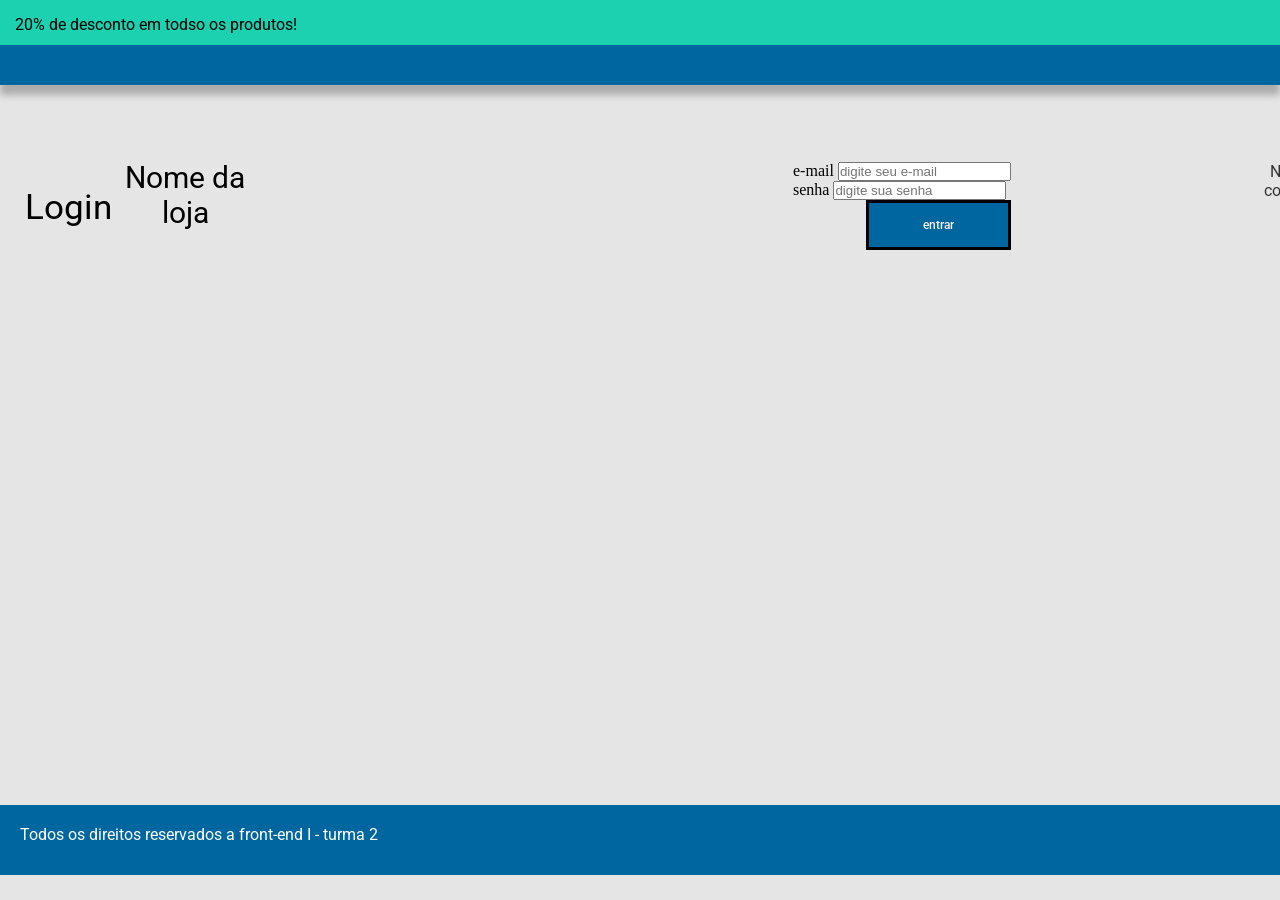
<file: index.html>
<!DOCTYPE html>
<html lang="pt-br">
  <head>
    <meta charset="UTF-8" />
    <meta http-equiv="X-UA-Compatible" content="IE=edge" />
    <meta name="viewport" content="width=device-width, initial-scale=1.0" />
    <link rel="stylesheet" href="style.css" />
    <title>Login</title>
  </head>
  <body>
    <header>
      <div class="caixa-descontos">20% de desconto em todso os produtos!</div>

      <h2>Nome da loja</h2>
    </header>

    

    <section class="form">
      <h1>Login</h1>
     
      <form action="">
        <label for="email">e-mail</label>

        <input type="email" name="email" id="email" placeholder="digite seu e-mail"/>

        <label for="password">senha</label>
        <input name="password" id="password" placeholder="digite sua senha"/>
        
        <div>
            <button type="submit" name="enviar">entrar</button>
        </div>

      </form>
      <p>Não possui uma conta? <a href="#">Registre-se</a></p>
    </section>

    <footer>Todos os direitos reservados a front-end I - turma 2</footer>
  </body>
</html>
</file>
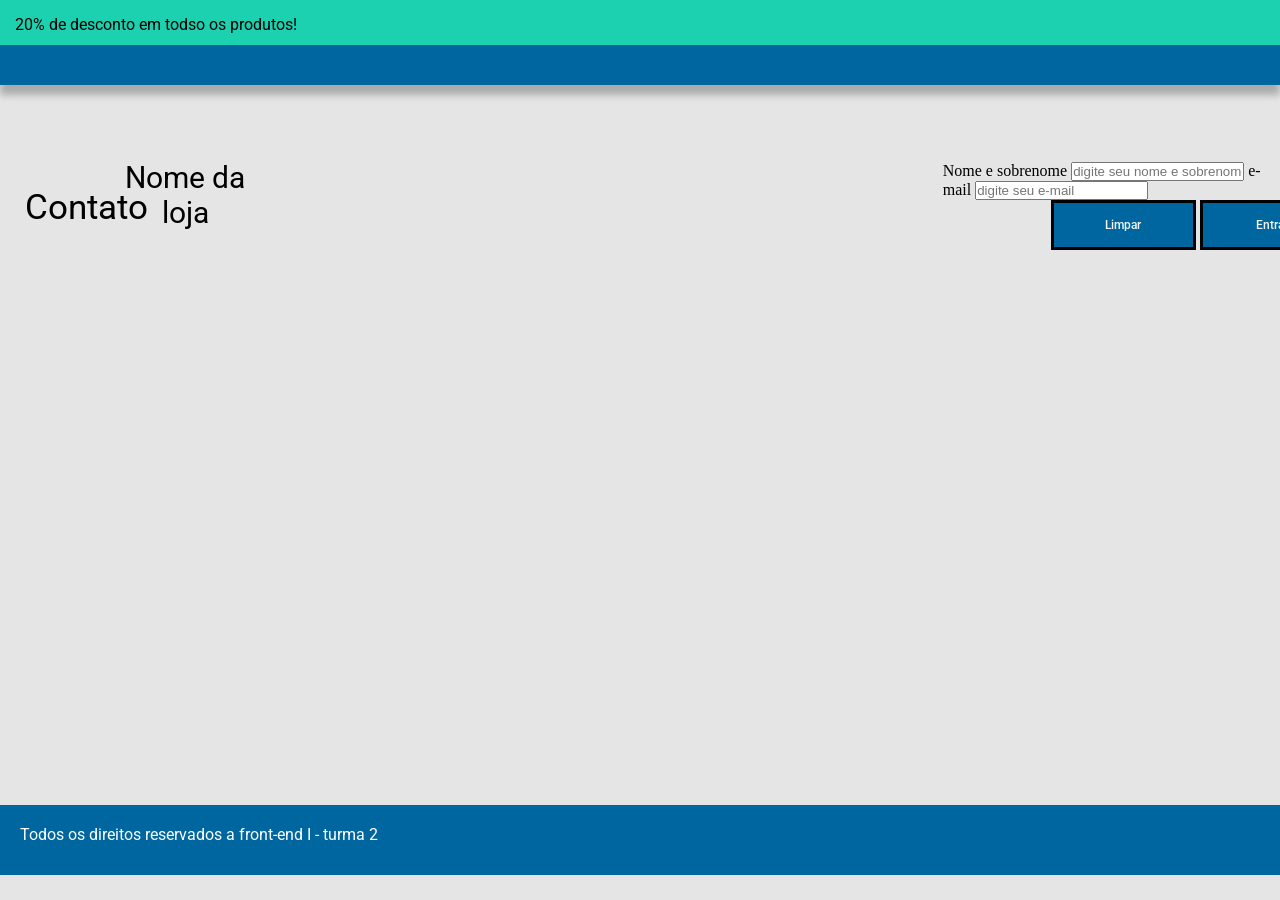
<file: contato.html>
<!DOCTYPE html>
<html lang="pt-br">
  <head>
    <meta charset="UTF-8" />
    <meta http-equiv="X-UA-Compatible" content="IE=edge" />
    <meta name="viewport" content="width=device-width, initial-scale=1.0" />
    <link rel="stylesheet" href="style.css" />
    <title>Contato</title>
  </head>
  <body>
    <header>
      <div class="caixa-descontos">20% de desconto em todso os produtos!</div>

      <h2>Nome da loja</h2>
    </header>

    

    <section class="form">
      
      <h1>Contato</h1>
     
      <form action="">
        <label for="nome">Nome e sobrenome</label>
        <input type="text" name="nome" id="nome" placeholder="digite seu nome e sobrenome"/>

        <label for="email">e-mail</label>
        <input type="email" name="email" id="email" placeholder="digite seu e-mail"/>


         
      </select>
        
        <div>
            <button type="reset" name="resetar">Limpar</button>

            <button type="submit" name="enviar">Entrar</button>
        </div>

      </form>
     
    </section>

    <footer>Todos os direitos reservados a front-end I - turma 2</footer>
  </body>
</html>
</file>
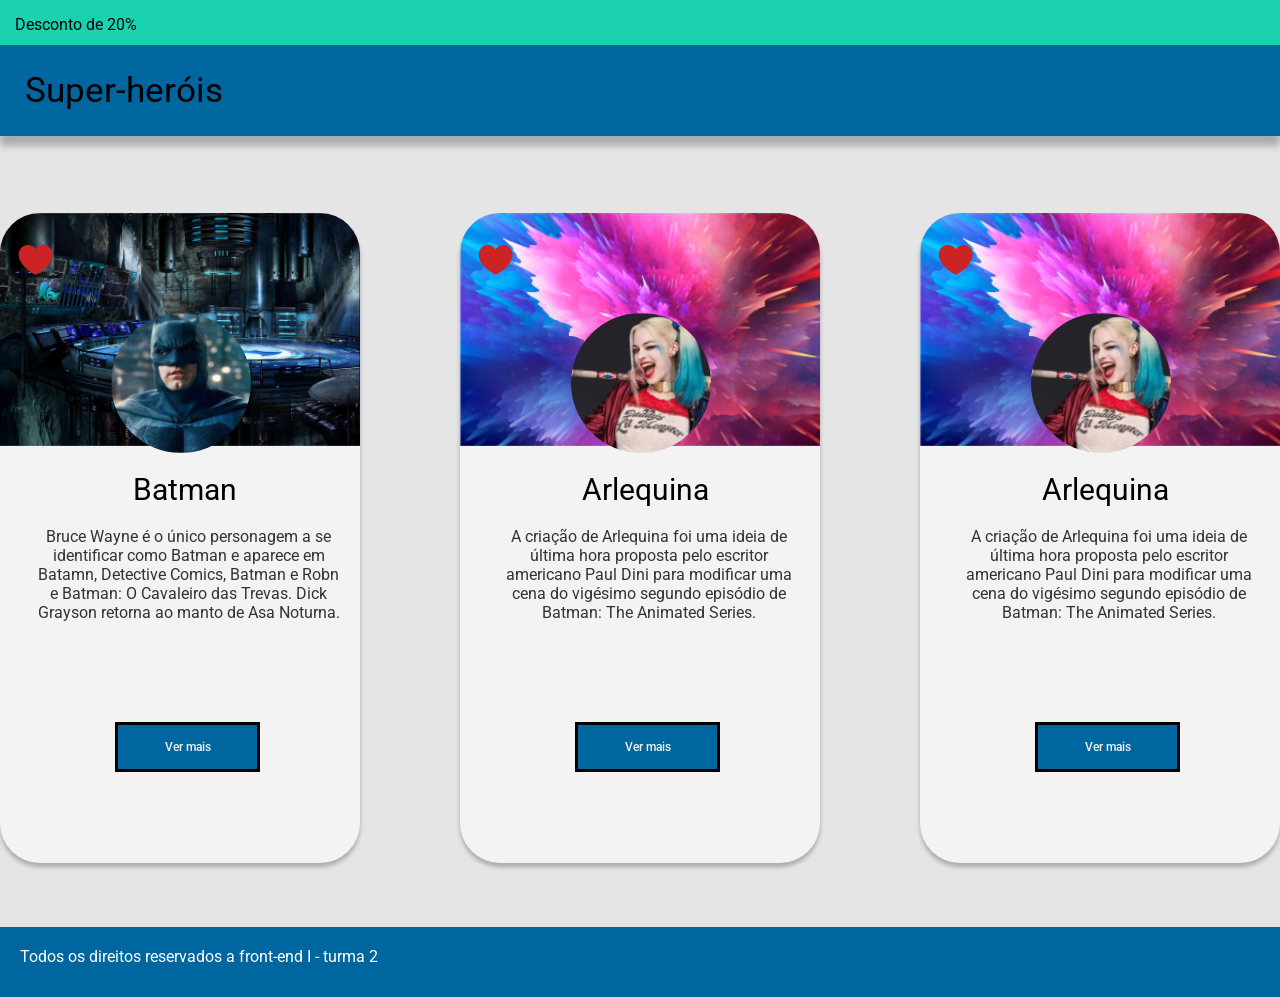
<file: herois.html>
<!DOCTYPE html>
<html lang="pt-br">
<head>
    <meta charset="UTF-8">
    <meta http-equiv="X-UA-Compatible" content="IE=edge">
    <meta name="viewport" content="width=device-width, initial-scale=1.0">
    <link rel="stylesheet" href="style.css">
    <title>Herois</title>

<body>
    
    <header>
        <div class="caixa-descontos">Desconto de 20%</div>
  
        <h1>Super-heróis</h1>
      </header>
  
      <section class="seção-herois">
        <div class="caixa-heroi batman">
          <img class="curtida" src="img/coração.png" alt="" />
          <img class="foto-perfil" src="img/batman.png" alt="Batman" />
  
          <h2>Batman</h2>
  
          <p>
            Bruce Wayne é o único personagem a se identificar como Batman e
            aparece em Batamn, Detective Comics, Batman e Robn e Batman: O
            Cavaleiro das Trevas. Dick Grayson retorna ao manto de Asa Noturna.
          </p>
  
          <button>Ver mais</button>
        </div>
  
        <div class="caixa-heroi Alerquina">
          <img class="curtida" src="img/coração.png" alt="" />
          <img class="foto-perfil" src="img/alerquina.png" alt="Arlequina" />
  
          <h2>Arlequina</h2>
  
          <p>
            A criação de Arlequina foi uma ideia de última hora proposta pelo
            escritor americano Paul Dini para modificar uma cena do vigésimo
            segundo episódio de Batman: The Animated Series.
          </p>
  
          <button>Ver mais</button>
        </div>

        <div class="caixa-heroi Alerquina">
            <img class="curtida" src="img/coração.png" alt="" />
            <img class="foto-perfil" src="img/alerquina.png" alt="Arlequina" />
    
            <h2>Arlequina</h2>
    
            <p>
              A criação de Arlequina foi uma ideia de última hora proposta pelo
              escritor americano Paul Dini para modificar uma cena do vigésimo
              segundo episódio de Batman: The Animated Series.
            </p>
    
            <button>Ver mais</button>
          </div>
      </section>
  
      <footer>Todos os direitos reservados a front-end I - turma 2</footer>
    </body>
  </html>
</file>
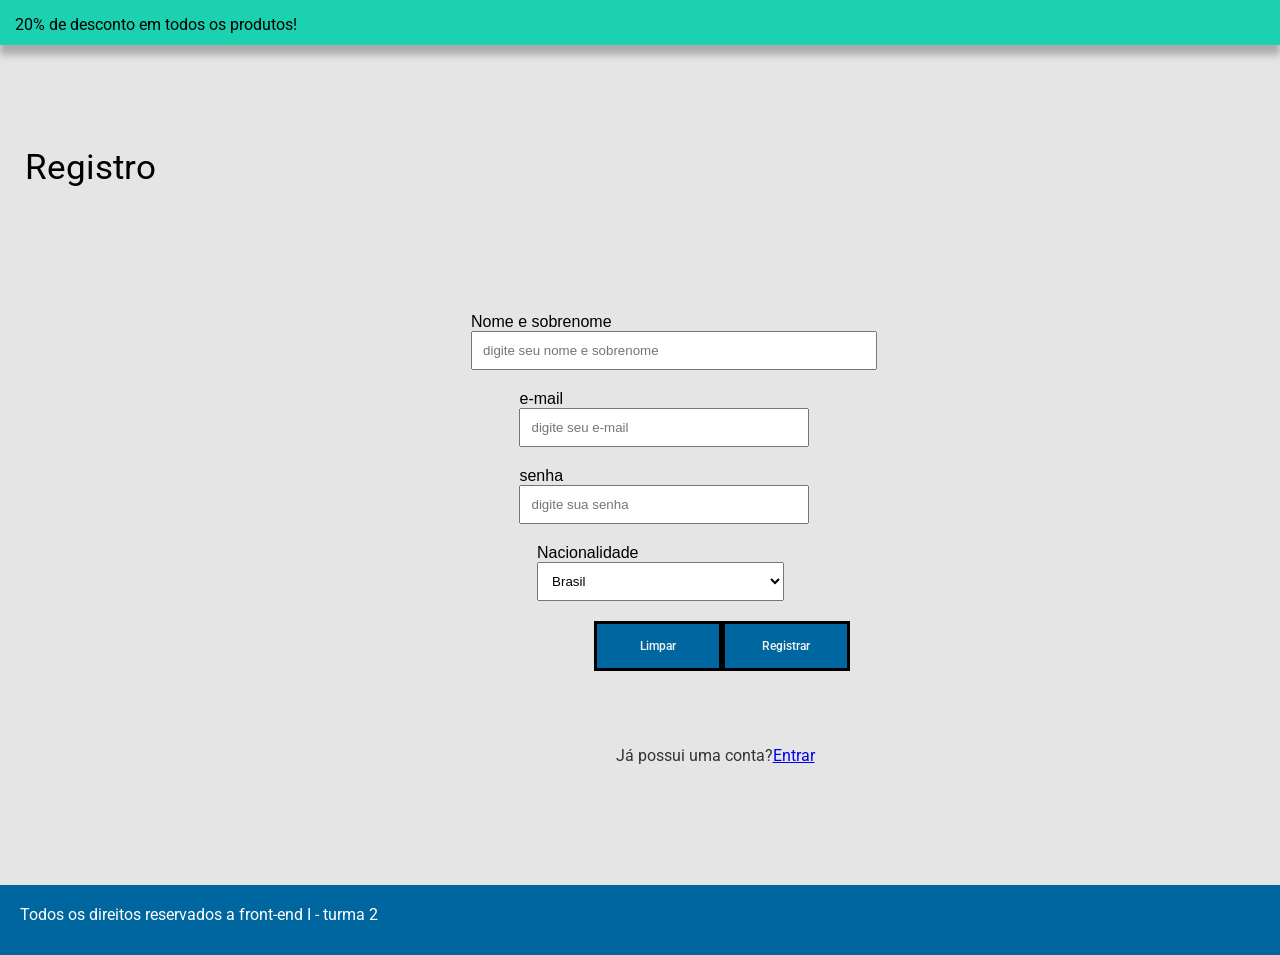
<file: registro.html>
<!DOCTYPE html>
<html lang="pt-br">
  <head>
    <meta charset="UTF-8" />
    <meta http-equiv="X-UA-Compatible" content="IE=edge" />
    <meta name="viewport" content="width=device-width, initial-scale=1.0" />
    <link rel="stylesheet" href="style.css" />
    <link rel="stylesheet" href="css/registro.css" />
    <title>Registro</title>
  </head>
  <body>
    <header>
      <div class="caixa-descontos">20% de desconto em todos os produtos!</div>

      <!-- <h2>Nome da loja</h2> -->

    </header>
   
    <section class="form">

      <h1>Registro</h1>
     
      <form action="Login.html" target="_blank">

        <div>
          <label for="nome">Nome e sobrenome</label>
          <input type="text" name="nome" id="nome" placeholder="digite seu nome e sobrenome"/>
        </div>

        <div>
          <label for="email">e-mail</label>
          <input type="email" name="email" id="email" placeholder="digite seu e-mail"/>
        </div>

        <div>
          <label for="bepassword">senha</label>
          <input name="password" id="password" placeholder="digite sua senha"/>
        </div>

        <div>
          <label for="nacionalidade">Nacionalidade</label>
          <select name="nacionalidade" id="nacionalidade"> 
            <option value="Brasil" selected>Brasil</option> 
            <option value="Argentina">Argetina</option>
            <option value="Paraguay">Paraguay</option>        
          </select>
        </div>

        <div class="botão">
            <button type="reset" name="resetar">Limpar</button>
            <button type="submit" name="enviar">Registrar</button>
        </div>

        <p>Já possui uma conta? <a href="#">Entrar</a></p>
      
      </form>

    </section>

  
    <footer>Todos os direitos reservados a front-end I - turma 2</footer>
  </body>
</html>
</file>
<file: style.css>
@import url("https://fonts.googleapis.com/css2?family=Roboto:wght@500&display=swap");

/* HEROIS */
* {
  margin: 0;
    padding: 0;
    box-sizing: border-box;
}

body {
  width: 100%;
  height: 100%;
  background: #E5E5E5;
}

.caixa-descontos {
  width: 100%;
  height: 45px;
  padding: 15px;
  

  background: #1CD1B0;
  font-family: 'Roboto', sans-serif;
}

header {
  width: 100%;
  
  background: #00669F;
  box-shadow: 0px 10px 7px rgba(0, 0, 0, 0.25);
}

h1 {
  width: 100%;
  padding: 25px;
  
  font-family: 'Roboto', sans-serif;
  font-weight: 400;
  font-size: 35px;
}

section {
  width: 100%;
  display: flex;
  justify-content: center;
  min-height: 80vh;

  gap: 100px;
  padding-top: 6%;
  padding-bottom: 5%;
}

.caixa-heroi {
  width: 375px;
  height: 650px;
  border-radius: 40px;
  background: #F3F3F3;
  box-shadow: 0px 4px 4px rgba(0, 0, 0, 0.25);

  background-repeat: no-repeat;
  background-size: 400px;
}

.batman {
  background-image: url("img/fundobatman.png");
}

.Alerquina {
  background-image: url("img/fundoalerquina.png");
}
.curtida {
  position: relative;
    left: 5%;
    bottom: 12%;
}

.foto-perfil {
  width: 140px;
  height: 140px;
  border-radius: 550px;
  position: relative;
  left: 20%;
  top: 100px;
}

h2 {
  position: relative;
  width: 140px;
  height: 40px;
  left: 115px;
  top: 115px;
  
  font-family: 'Roboto';
  font-weight: 400;
  font-size: 30px;
  text-align: center;
}

p {
  position: relative;    
  width: 305px;
  height: 130px;
  left: 10%;
  top: 20%;
  
  font-family: 'Roboto';
  font-weight: 400;
  font-size: 16px;
  text-align: center;
  color: #333333; 
}

 button {
  position: relative;
  width: 145px;
  height: 50px;
  left: 32%;
  top: 30%;
  border: 3px solid black;
  background: #00669F;
  font-family: 'Roboto';
  font-weight: 500;
  font-size: 12px;
  text-align: center;
  color: #F3F3F3;
  cursor: pointer;
} 

  footer {
    width: 100%;
    height: 70px;
    background: #00669F;

    padding: 20px;
    font-family: 'Roboto';
    color: white;
}
</file>
<file: css/registro.css>
section {
    font-family: Arial, Helvetica, sans-serif;
    display: flex;
    flex-direction: column;
}

section > form {
    display: flex;
    flex-direction: column;
    align-items: center;
    justify-content: baseline;
    /* background-color: blueviolet; */
    gap: 20px;
}

form > div input, select {
    padding: 10px;
    width: 120%;
}

.botão {
    display: flex;
    align-items: center;
    justify-content: space-evenly;
    width: 20%;
}

p {
    display: flex;
    align-items: center;
    
}
</file>
